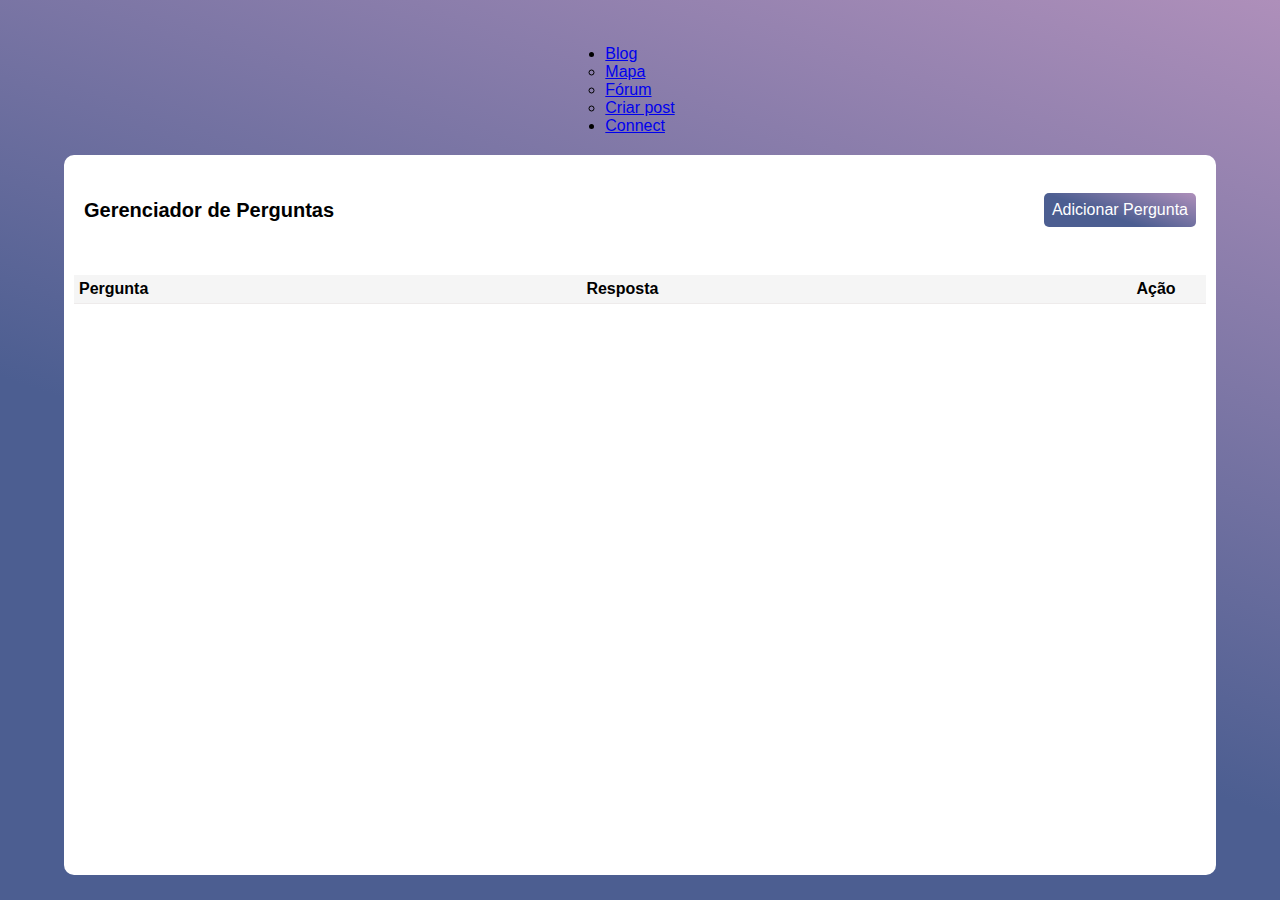
<file: Blog/pmg-es-2024-1-ti1-2401100-g1-pseudociencia-Gui-Marques/html-js_forum.html>
<!DOCTYPE html>
<html lang="en">
<head>
    <meta charset="UTF-8">
    <meta name="viewport" content="width=device-width, initial-scale=1.0">
    <title>Gerenciador de Perguntas</title>
    <link rel="stylesheet" href="css_forum.css">
</head>
<body>
    <header>
        <ul class="btn">
            <li><a href="index.html">Blog</a></li>
            <ul class="mf">
                <li><a href="../pmg-es-2024-1-ti1-2401100-g1-pseudociencia-JP/codigo/Assets/mapa.html">Mapa</a></li>
                <li><a href="../pmg-es-2024-1-ti1-2401100-g1-pseudociencia-Gui-Marques/html-js_forum.html">Fórum</a></li>
                <li><a href="../Assets/New_post.html">Criar post</a></li>
            </ul>
            <li><a href="../pmg-es-2024-1-ti1-2401100-g1-pseudociencia-santana/codigo/assets cadastro/cadastro.html" id="connect" class="borda">Connect</a></li>
        </ul>
    </header>
    <div class="container">
        <div class="header">
            <span>Gerenciador de Perguntas</span>
            <button id="new">Adicionar Pergunta</button>
        </div>

        <div class="modal-container" id="modalContainer">
            <div class="modal">
                <label for="questionInput">Digite sua pergunta</label>
                <input type="text" id="questionInput" placeholder="Digite sua pergunta" required>
                <button id="addQuestion">Adicionar</button>
            </div>
        </div>

        <div class="modal-container" id="editModalContainer">
            <div class="modal">
                <label for="editQuestionInput">Edite sua pergunta</label>
                <input type="text" id="editQuestionInput" placeholder="Edite sua pergunta" required>
                <label for="editResponseInput">Edite sua resposta</label>
                <input type="text" id="editResponseInput" placeholder="Edite sua resposta" required>
                <button id="saveEdit">Salvar Alterações</button>
            </div>
        </div>

        <div class="divTable">
            <table>
                <thead>
                    <tr>
                        <th>Pergunta</th>
                        <th>Resposta</th>
                        <th class="acao">Ação</th>
                    </tr>
                </thead>
                <tbody id="questionsContainer"></tbody>
            </table>
        </div>
    </div>

    <script>
        let currentQuestionIndex = null;

        function loadQuestions() {
            const questionsContainer = document.getElementById('questionsContainer');
            questionsContainer.innerHTML = '';

            const questions = JSON.parse(localStorage.getItem('questions')) || [];
            questions.forEach((questionObj, index) => {
                const questionRow = document.createElement('tr');
                questionRow.innerHTML = `
                    <td>${questionObj.question}</td>
                    <td>${questionObj.response ? questionObj.response : 'Sem resposta ainda'}</td>
                    <td class="acao">
                        <button onclick="editQuestion(${index})">Editar</button>
                        <button onclick="deleteQuestion(${index})">Deletar</button>
                    </td>
                `;
                questionsContainer.appendChild(questionRow);
            });
        }

        function saveQuestion(question) {
            const questions = JSON.parse(localStorage.getItem('questions')) || [];
            questions.push({ question: question, response: '' });
            localStorage.setItem('questions', JSON.stringify(questions));
            loadQuestions();
        }

        function saveResponse(response) {
            const questions = JSON.parse(localStorage.getItem('questions')) || [];
            questions[currentQuestionIndex].response = response;
            localStorage.setItem('questions', JSON.stringify(questions));
            loadQuestions();
        }

        function saveEdit(question, response) {
            const questions = JSON.parse(localStorage.getItem('questions')) || [];
            questions[currentQuestionIndex].question = question;
            questions[currentQuestionIndex].response = response;
            localStorage.setItem('questions', JSON.stringify(questions));
            loadQuestions();
        }

        function deleteQuestion(index) {
            const questions = JSON.parse(localStorage.getItem('questions')) || [];
            questions.splice(index, 1);
            localStorage.setItem('questions', JSON.stringify(questions));
            loadQuestions();
        }

        document.getElementById('addQuestion').addEventListener('click', function() {
            const questionInput = document.getElementById('questionInput');
            const question = questionInput.value.trim();
            if (question) {
                saveQuestion(question);
                questionInput.value = '';
                document.getElementById('modalContainer').classList.remove('active');
            }
        });

        document.getElementById('new').addEventListener('click', function() {
            document.getElementById('modalContainer').classList.add('active');
        });

        function editQuestion(index) {
            currentQuestionIndex = index;
            const questions = JSON.parse(localStorage.getItem('questions')) || [];
            document.getElementById('editQuestionInput').value = questions[index].question;
            document.getElementById('editResponseInput').value = questions[index].response;
            document.getElementById('editModalContainer').classList.add('active');
        }

        document.getElementById('saveEdit').addEventListener('click', function() {
            const editQuestionInput = document.getElementById('editQuestionInput');
            const editResponseInput = document.getElementById('editResponseInput');
            const question = editQuestionInput.value.trim();
            const response = editResponseInput.value.trim();
            if (question) {
                saveEdit(question, response);
                editQuestionInput.value = '';
                editResponseInput.value = '';
                document.getElementById('editModalContainer').classList.remove('active');
            }
        });

        window.onload = loadQuestions;
    </script>
</body>
</html>
</file>
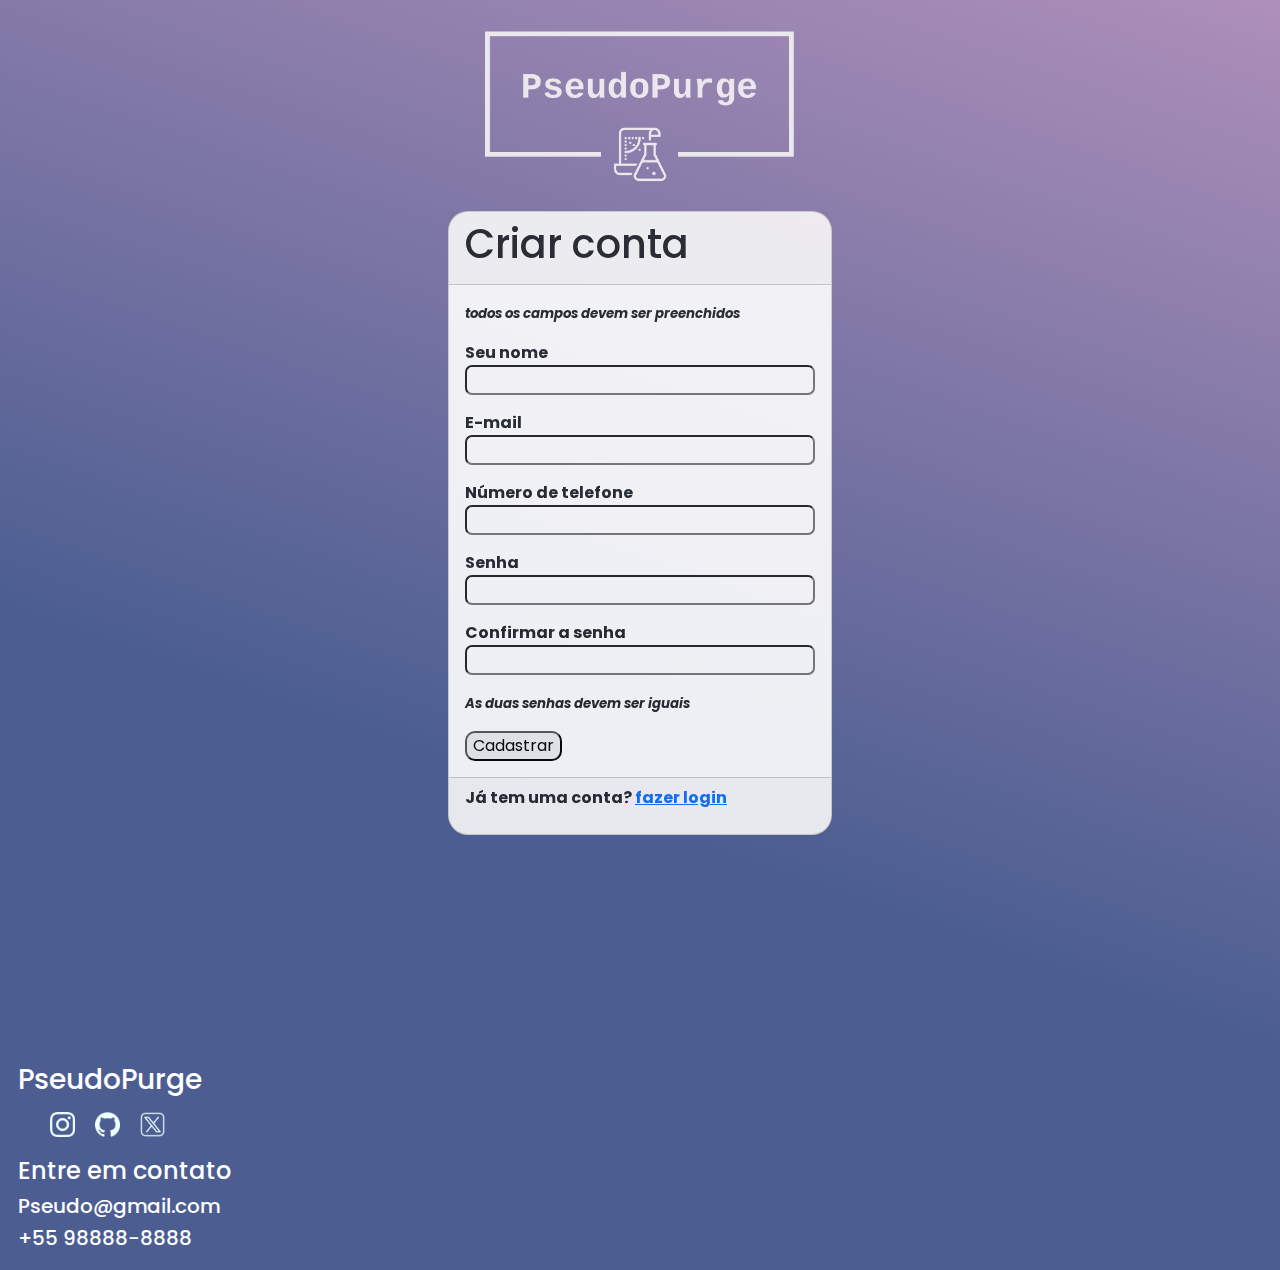
<file: codigo/assets cadastro/cadastro.html>
<!DOCTYPE html>
<html lang="en">

<head>
    <meta charset="UTF-8">
    <meta name="viewport" content="width=device-width, initial-scale=1.0">
    <title>Cadastro do site</title>
    <link href="https://cdn.jsdelivr.net/npm/bootstrap@5.3.3/dist/css/bootstrap.min.css" rel="stylesheet"
        integrity="sha384-QWTKZyjpPEjISv5WaRU9OFeRpok6YctnYmDr5pNlyT2bRjXh0JMhjY6hW+ALEwIH" crossorigin="anonymous">
    <link rel="stylesheet" href="css/cadastro.css">
</head>

<body>
    <script src="https://cdn.jsdelivr.net/npm/bootstrap@5.3.3/dist/js/bootstrap.bundle.min.js"
        integrity="sha384-YvpcrYf0tY3lHB60NNkmXc5s9fDVZLESaAA55NDzOxhy9GkcIdslK1eN7N6jIeHz"
        crossorigin="anonymous"></script>
    <header><a href="../home.html"><img id="logo" src="img/logo_transparent.png" alt="" width="15%"></a></header>
    <main>
        <div class="card">
            <div class="card-header">
                <h1>Criar conta</h1>
            </div>
            <div class="card-body">
                <p id="erro"><i>todos os campos devem ser preenchidos</i></p>
                <form id="form">
                    <p>
                        <label for="nome">Seu nome</label>
                        <input id="nome" type="text" required>
                    </p>
                    <p><label for="e-mail">E-mail</label>
                        <input id="email" type="email" required>
                    </p>
                    </p>
                    <p><label for="número">Número de telefone</label>
                        <input id="numero" type="text" required>
                    </p>
                    <p><label for="senha">Senha</label>
                        <input id="senha" type="password" required>
                    </p>
                    <p><label for="senha">Confirmar a senha</label>
                        <input id="senha2" type="password" required>
                    </p>
                    <p id="errado"><i>As duas senhas devem ser iguais</i></p>
                    <button type="button" onclick="salvar()">Cadastrar</button>
                </form>
            </div>
            <div class="card-footer">
                <p>Já tem uma conta? <a href="">fazer login</a></p>
            </div>
        </div>
    </main>
    <footer class="rodape">
        <h3>PseudoPurge</h3>
        <ul class="logo">
            <li><a href="#"><img src="img/Instagram_icon.png" alt="" class=""></a></li>
            <li><a href="#"><img src="img/Logo_Github.png" alt="" class=""></a></li>
            <li><a href="#"><img src="img/Icone.png" alt="" class=""></a></li>
        </ul>
        <div class="contato">
        <h4>Entre em contato</h4>
        <h5>Pseudo@gmail.com</h5>
        <h5>+55 98888-8888</h5>
    </div>
    </footer>
    <script src="js/cadastro.js"></script>
</body>

</html>
</file>
<file: Blog/pmg-es-2024-1-ti1-2401100-g1-pseudociencia-Gui-Marques/css_forum.css>
* {
    margin: 0;
    padding: 0;
    box-sizing: border-box;
    font-family: 'Poppins', sans-serif;
}

body {
    width: 100vw;
    height: 100vh;
    display: flex;
    align-items: center;
    justify-content: center;
    background-color: #4c5e91;
    background-image: linear-gradient(19deg, #4c5e91 39%, #ae8fba 100%);
    flex-direction: column;
}

header {
    width: 100%;
    display: flex;
    justify-content: center;
    padding: 20px 0;
}

.navbar {
    width: 100%;
    display: flex;
    justify-content: space-between;
    max-width: 1200px;
}

.navbar a {
    text-decoration: none;
    color: white;
    padding: 5px 10px;
    border-radius: 25px;
}

.navbar a:hover {
    text-decoration: underline;
}

.container {
    width: 90%;
    height: 80%;
    border-radius: 10px;
    background: white;
    display: flex;
    flex-direction: column;
}

.header {
    min-height: 70px;
    display: flex;
    align-items: center;
    justify-content: space-between;
    margin: 20px;
}

.header span {
    font-weight: 900;
    font-size: 20px;
    word-break: break-all;
}

#new {
    font-size: 16px;
    padding: 8px;
    border-radius: 5px;
    border: none;
    color: white;
    background-color: #4c5e91;
    background-image: linear-gradient(19deg, #4c5e91 39%, #ae8fba 100%);
}

.divTable {
    padding: 10px;
    width: auto; 
    height: 100%; 
    overflow: auto;
}

.divTable::-webkit-scrollbar {
    width: 12px;
    background-color: #4c5e91;
    background-image: linear-gradient(19deg, #4c5e91 39%, #ae8fba 100%);
}

.divTable::-webkit-scrollbar-thumb {
    border-radius: 10px;
    background-color: darkgray; 
}

table {
    width: 100%;
    border-spacing: 10px;
    word-break: break-all;
    border-collapse: collapse;
}

thead {
    background-color: whitesmoke;
}

tr {
    border-bottom: 1px solid rgb(238, 235, 235) !important;
}

tbody tr td {
    vertical-align: text-top;
    padding: 6px;
}

thead tr th {
    padding: 5px;
    text-align: start;
}

thead tr th.acao {
    width: 100px !important;
    text-align: center;
}

tbody tr td.acao {
    text-align: center;
}

@media (max-width: 700px) {
    body {
        font-size: 10px;
    }
  
    .header span {
        font-size: 15px;
    }

    #new {
        padding: 5px;
        font-size: 10px;
    }

    thead tr th.acao {
        width: auto !important;
    }
}

.modal-container {
    width: 100vw;
    height: 100vh;
    position: fixed;
    top: 0;
    left: 0;
    background-color: rgba(0, 0, 0, 0.5);
    display: none;
    z-index: 999;
    align-items: center;
    justify-content: center;
}

.modal {
    display: flex;
    flex-direction: column;
    align-items: center;
    padding: 40px;
    background-color: white;
    border-radius: 10px;
    width: 50%;
}

.modal label {
    font-size: 14px;
    width: 100%;
}

.modal input {
    width: 100%;
    outline: none;
    padding: 5px 10px; 
    margin-bottom: 20px;
    border: 1px solid #ccc;
    border-radius: 5px;
}

.modal button {
    width: 100%;
    margin: 10px auto;
    outline: none;
    border-radius: 20px; 
    padding: 10px; 
    border: none;
    background-color: #4c5e91;
    background-image: linear-gradient(19deg, #4c5e91 39%, #ae8fba 100%);
    color: white;
}

.active {
    display: flex;
}

.active .modal {
    animation: modal 0.4s;
}

@keyframes modal {
    from {
        opacity: 0;
        transform: translate3d(0, -60px, 0);
    }
    to {
        opacity: 1;
        transform: translate3d(0, 0, 0);
    }
}
</file>
<file: codigo/assets cadastro/css/cadastro.css>
@import url('https://fonts.googleapis.com/css2?family=Poppins:ital,wght@0,100;0,200;0,300;0,400;0,500;0,600;0,700;0,800;0,900;1,100;1,200;1,300;1,400;1,500;1,600;1,700;1,800;1,900&display=swap');

body {
    background-color: #4c5e91;
    background-image: linear-gradient(19deg, #4c5e91 39%, #ae8fba 100%);
    font-family: "Poppins", sans-serif;
    background-repeat: no-repeat;
    background-size: 100%;
}

header {
    display: block;
    text-align: center;
    padding-top: 2%;
    padding-bottom: 2%;

}

.card {
    margin-top: 10px;
    width: 20%;
    display: block;
    margin: 0 auto;
    opacity: 90%;
    border-radius: 20px;
    font-weight: bold;
}

input {
    width: 100%;
    border-radius: 7px;
}

footer {
    padding: 1%;
    margin-top: 8%;
    text-align: end;
}

i {
    font-size: smaller;
    font-weight: bold;
}

button {
    border-radius: 10px;
}
.voltar{
    display: block;
}
.fa-regular{
    font-size: x-large;
}
.fa-regular:hover{
    cursor: pointer;
}
.erro {
    color: red;
}

/*footer*/

.rodape {
    color: white;
    font-size: x-large;
    margin-top: 215px;
    margin-left: 5px;
    text-align: left;

}

.logo {
    display: flex;
    list-style: none;
    gap: 20px;
}

.logo img {
    filter: invert(100%) sepia(100%) saturate(100%) hue-rotate(100deg);
    width: 25px;
}

/* Responsividade*/

@media screen and (max-width: 1307px) {
    #logo {
        width: 25%;
    }

    .card {
        width: 30%;
    }
}

@media screen and (max-width: 740px) {
    #logo {
        width: 40%;
    }

    .card {
        width: 45%;
    }
}

@media screen and (max-width: 436px) {
    #logo {
        width: 60%;
    }

    .card {
        width: 65%;
    }
}

@media screen and (max-width: 280px) {
    #logo {
        width: 80%;
    }

    .card {
        width: 85%;
    }
}
</file>
